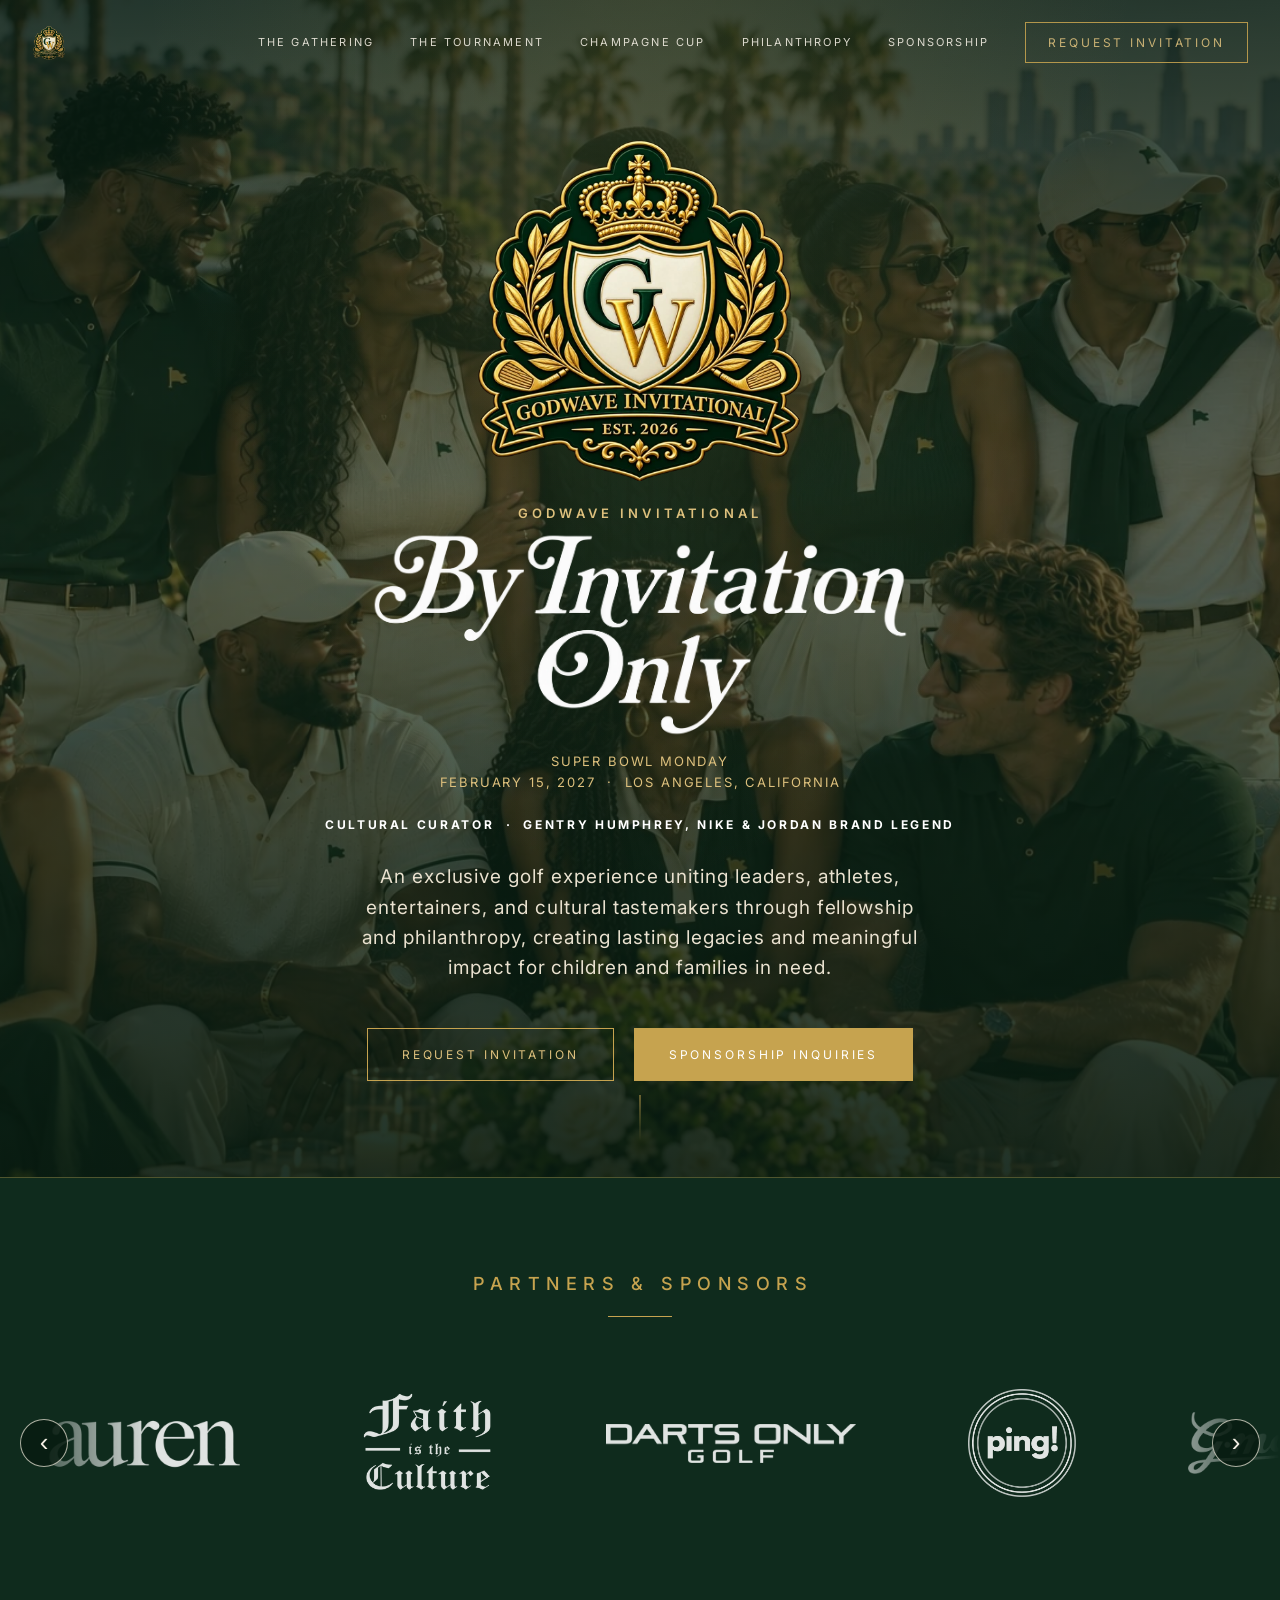
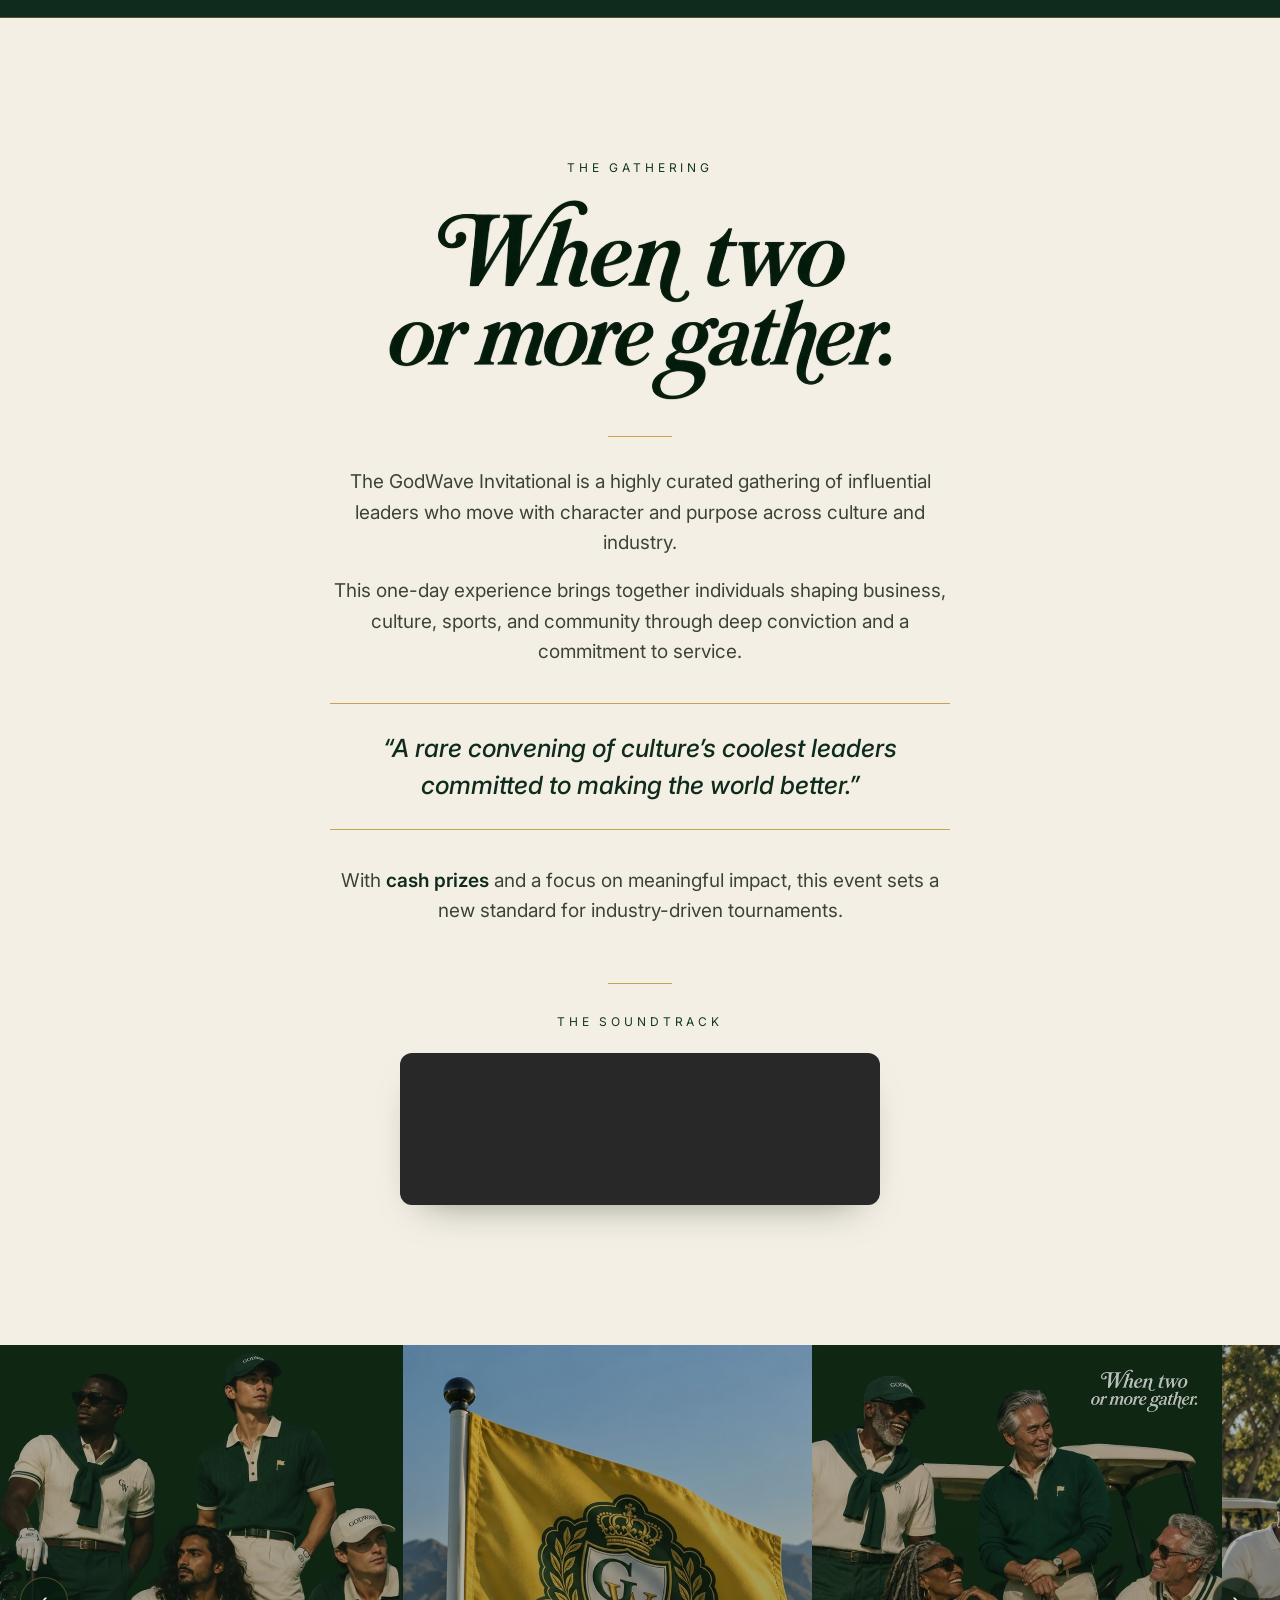
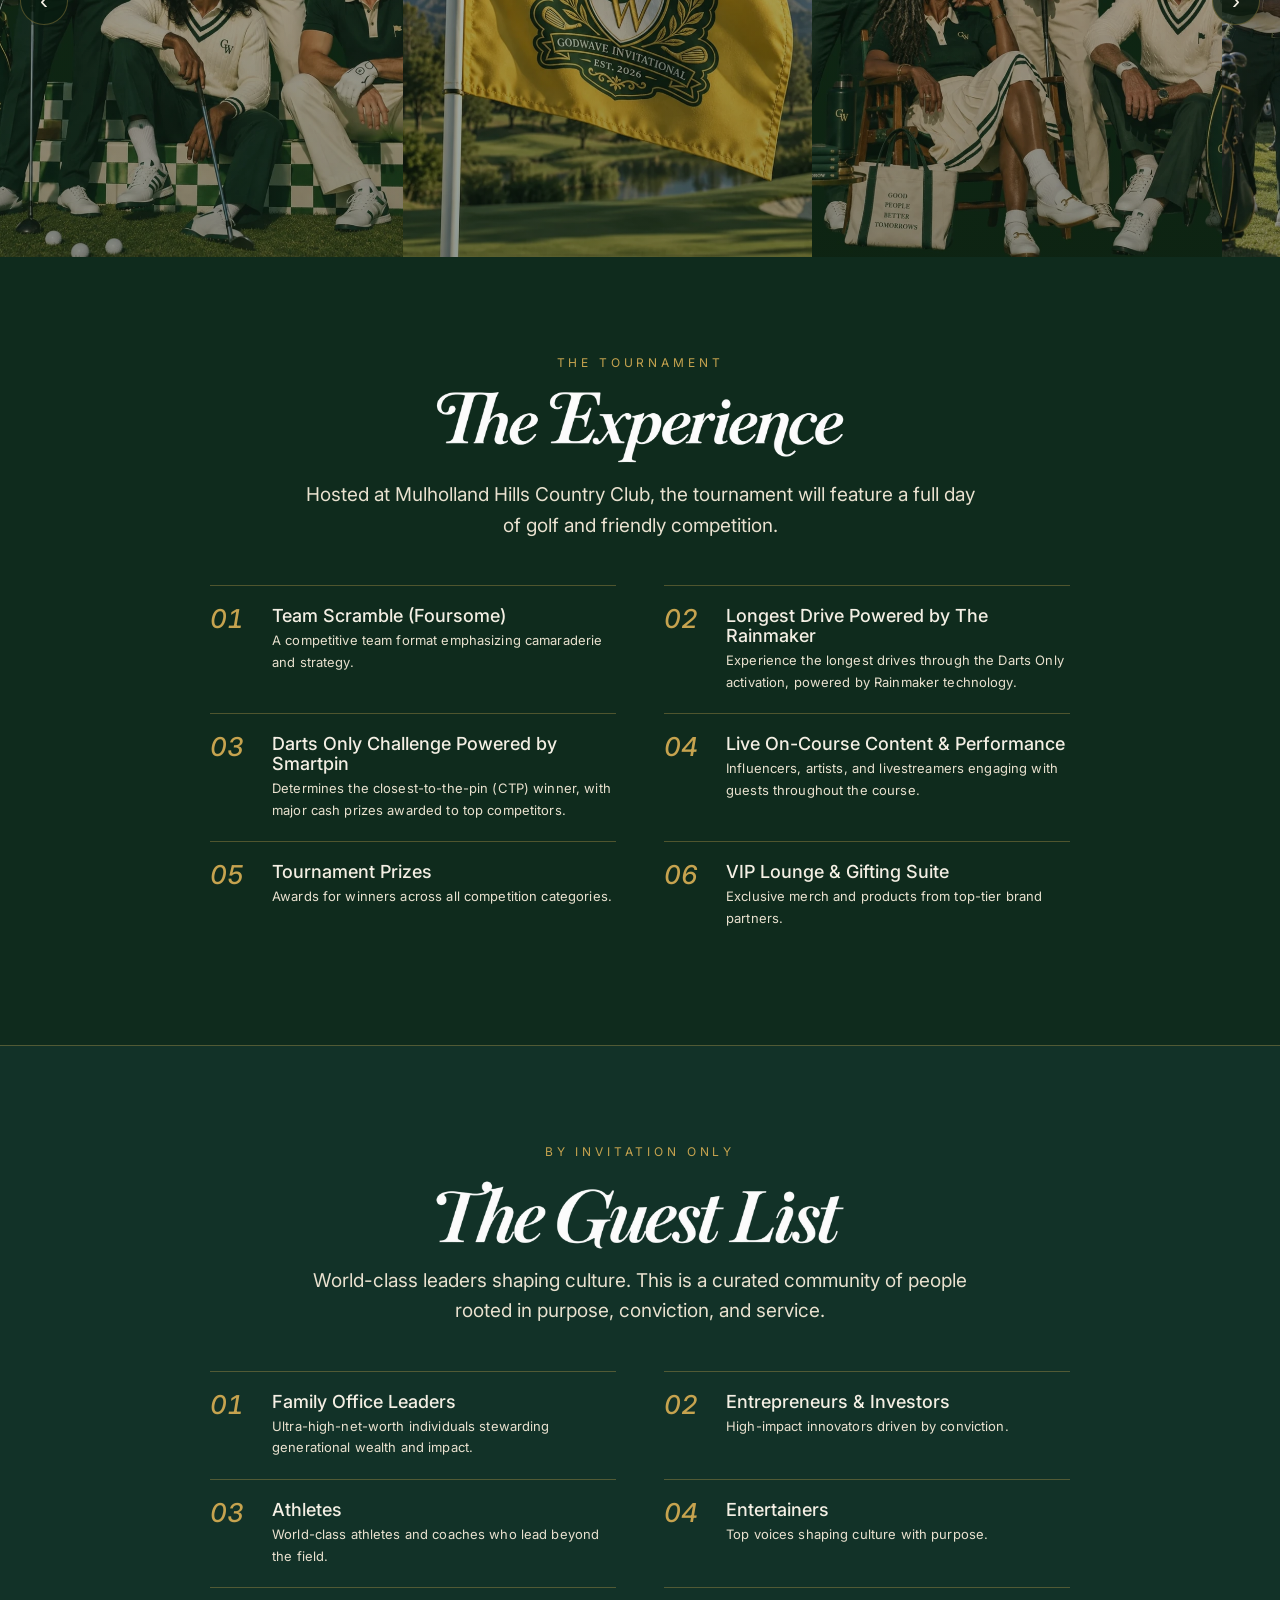
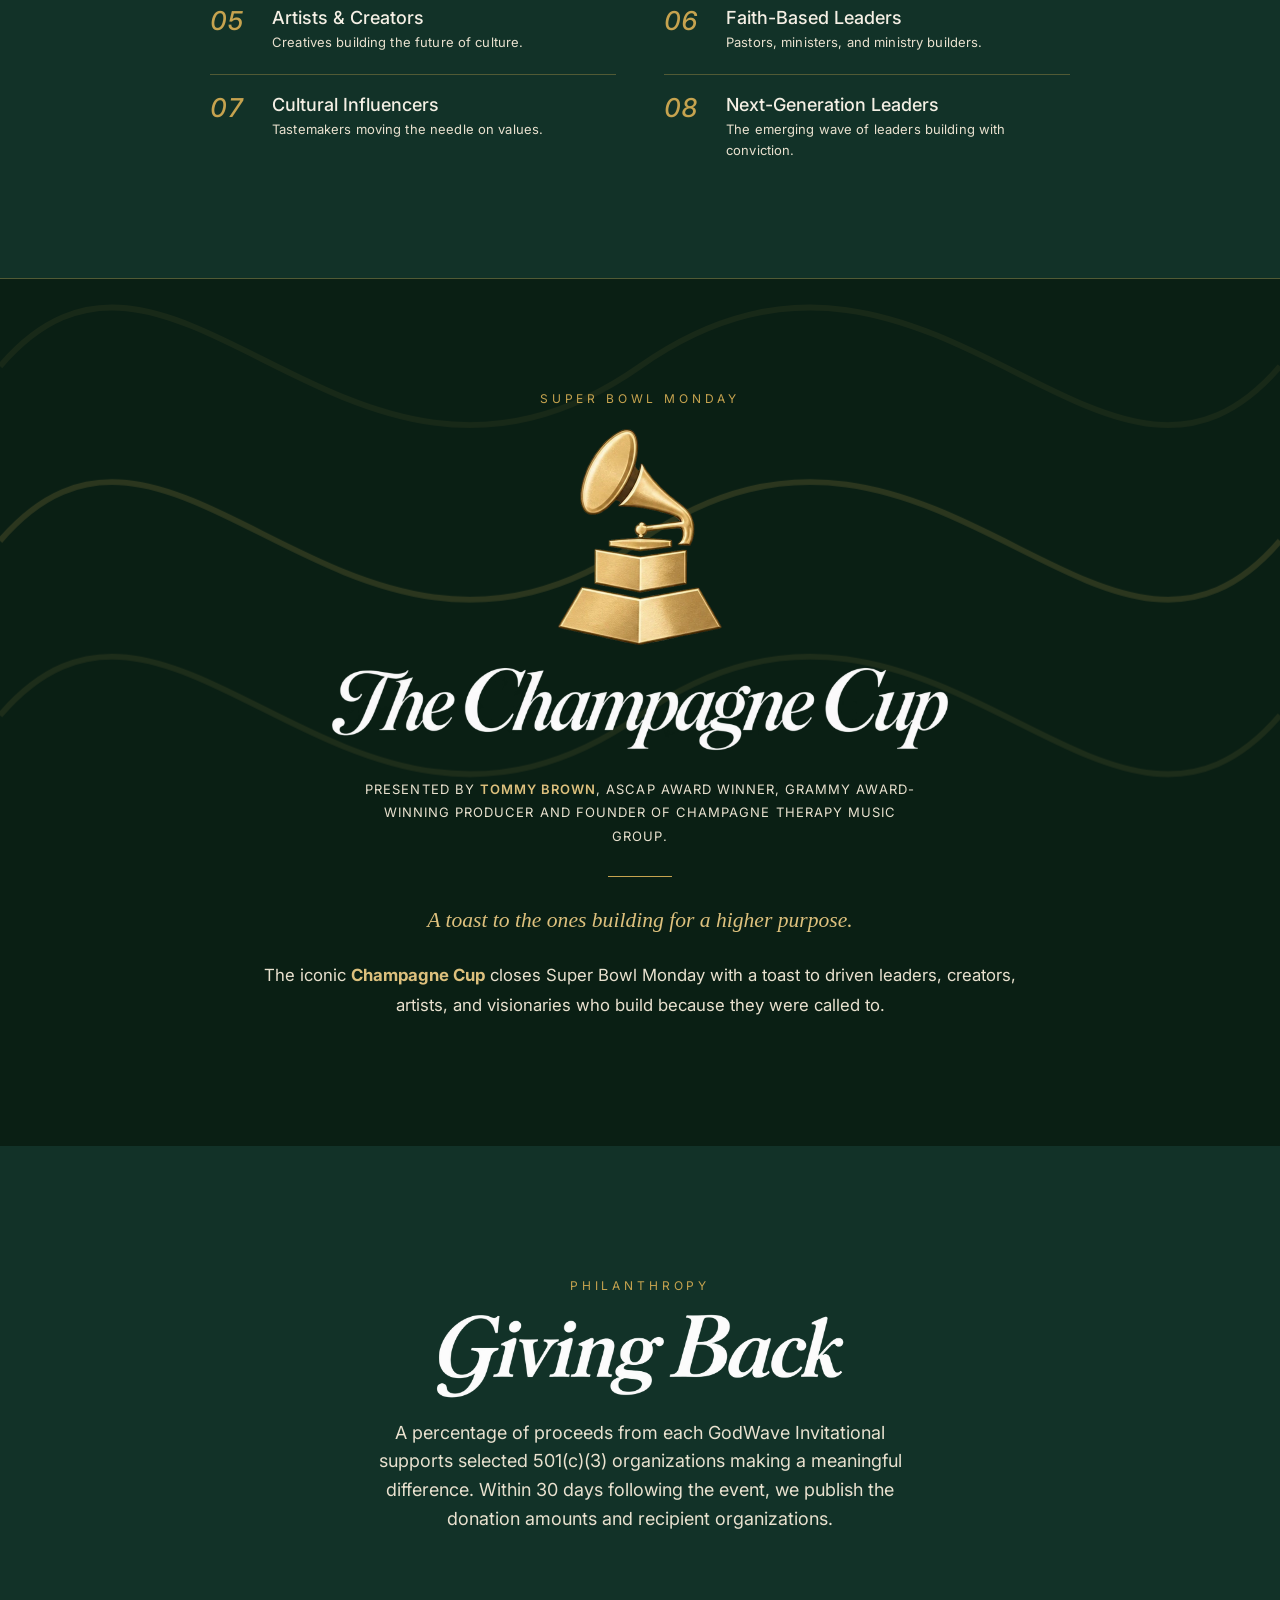
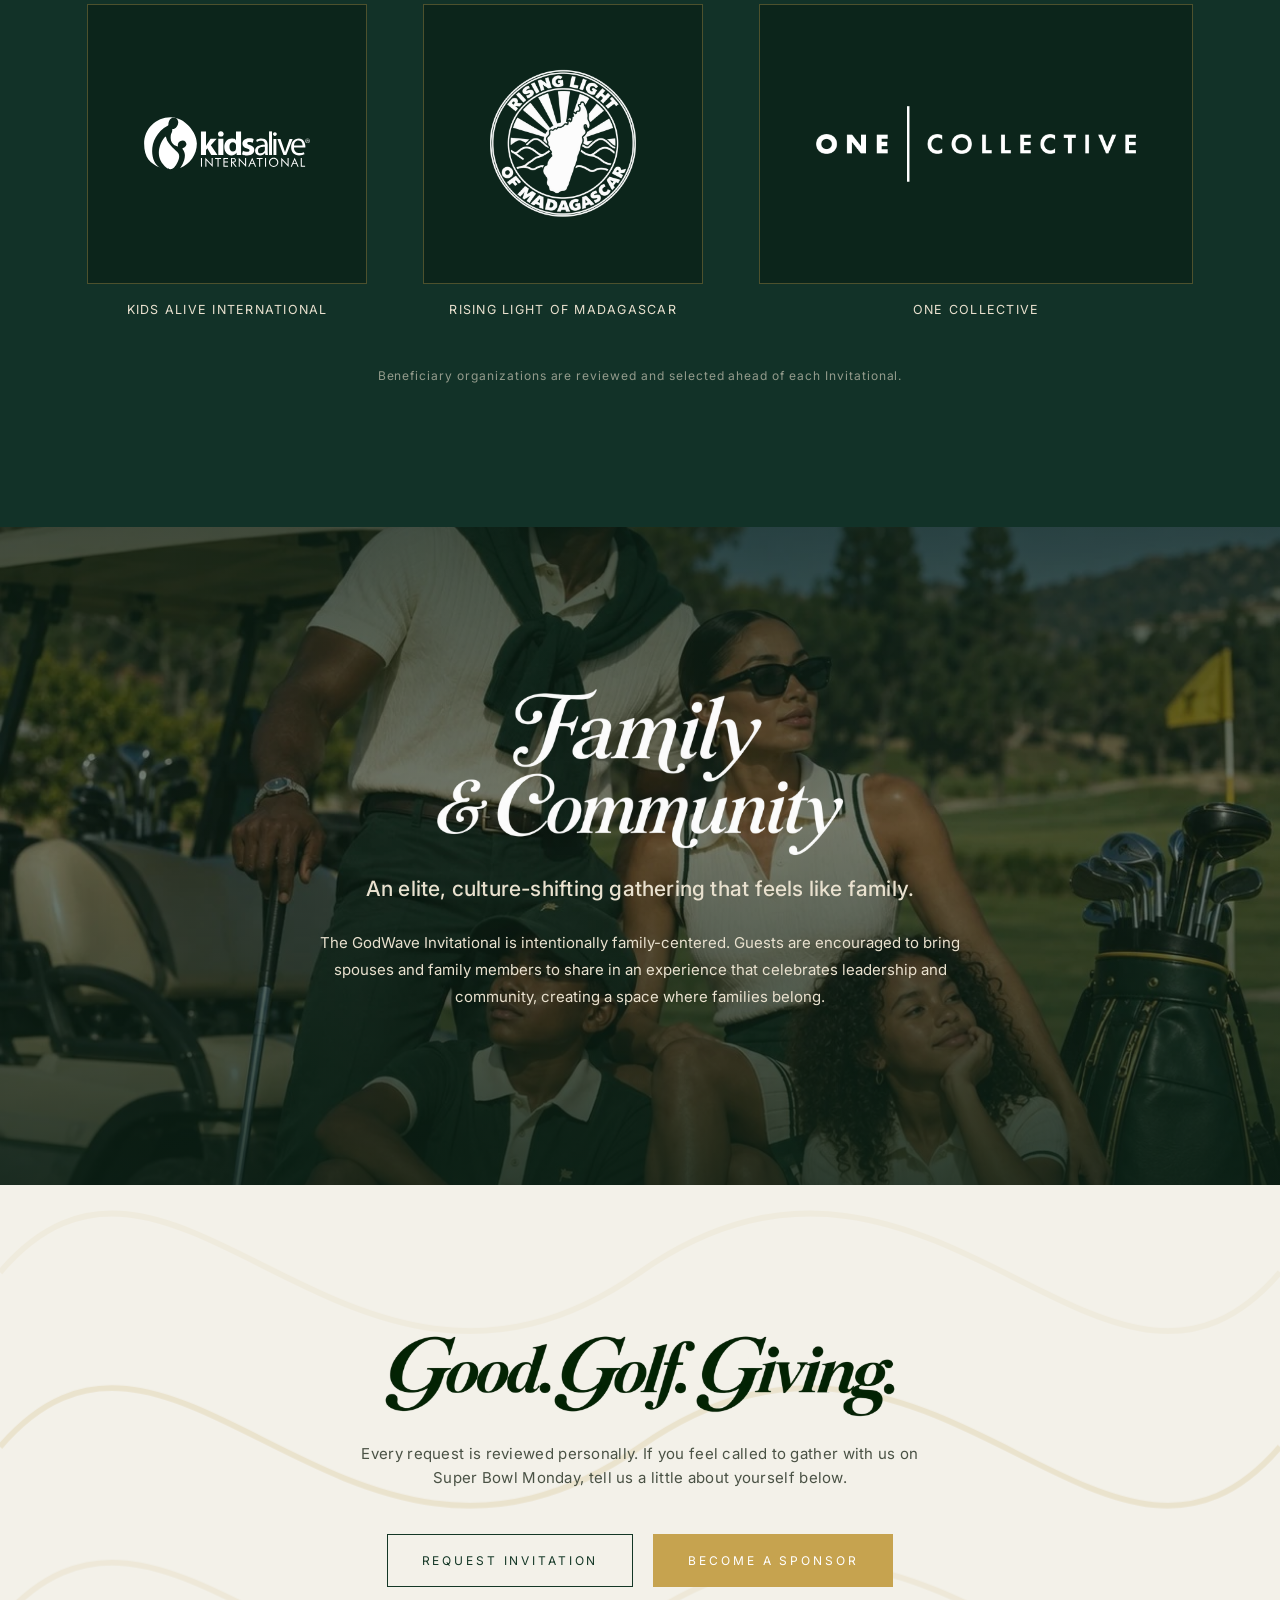
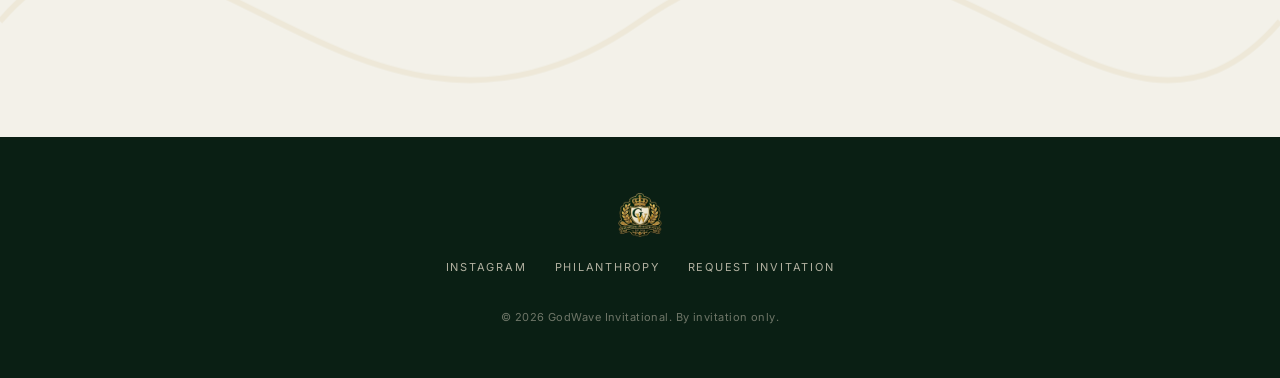
<file: index.html>
<!doctype html>
<html lang="en">
<head>
<meta charset="utf-8" />
<meta name="viewport" content="width=device-width, initial-scale=1" />
<title>GodWave Invitational · By Invitation Only</title>
<meta name="description" content="The GodWave Invitational. A private, invitation-only golf experience for those building something greater than the game." />
<link rel="icon" type="image/png" sizes="32x32" href="assets/favicon-32.png?v=20261023d" />
<link rel="icon" type="image/png" sizes="512x512" href="assets/favicon-512.png?v=20261023d" />
<link rel="apple-touch-icon" sizes="180x180" href="assets/favicon-180.png?v=20261023d" />
<link rel="preconnect" href="https://fonts.googleapis.com">
<link rel="preconnect" href="https://fonts.gstatic.com" crossorigin>
<link href="https://fonts.googleapis.com/css2?family=Inter:ital,wght@0,400;0,500;0,600;0,700;1,400;1,500&display=swap" rel="stylesheet" media="print" onload="this.media='all'">
<noscript><link href="https://fonts.googleapis.com/css2?family=Inter:ital,wght@0,400;0,500;0,600;0,700;1,400;1,500&display=swap" rel="stylesheet"></noscript>
<link rel="preload" as="image" href="assets/hero-bg.webp?v=20261023a" fetchpriority="high" />
<link rel="stylesheet" href="styles.css?v=20261111a" />
</head>
<body>

<!-- Wave-line texture, reused as a subtle field behind the hero and the final CTA. -->
<svg width="0" height="0" style="position:absolute">
  <defs>
    <pattern id="waveField" width="220" height="90" patternUnits="userSpaceOnUse">
      <path d="M0,45 C 30,10 60,80 110,45 C 160,10 190,80 220,45" fill="none" stroke="#c6a34f" stroke-width="1" opacity="0.5" />
      <path d="M0,75 C 30,40 60,110 110,75 C 160,40 190,110 220,75" fill="none" stroke="#c6a34f" stroke-width="1" opacity="0.3" />
      <path d="M0,15 C 30,-20 60,50 110,15 C 160,-20 190,50 220,15" fill="none" stroke="#c6a34f" stroke-width="1" opacity="0.22" />
    </pattern>
  </defs>
</svg>

<header class="nav" id="siteNav">
  <a href="#top" class="nav__mark">
    <img decoding="async" src="assets/crest-small.webp?v=20261023a" alt="GodWave crest" />
  </a>
  <nav class="nav__links">
    <a href="#gathering">The Gathering</a>
    <a href="#tournament">The Tournament</a>
    <a href="#champagne-cup">Champagne Cup</a>
    <a href="#philanthropy">Philanthropy</a>
    <a href="https://app.kismet.golf/event/godwave-invitational" target="_blank" rel="noopener">Sponsorship</a>
    <a href="https://forms.gle/NQnTTzMsNQ9WZR6WA" target="_blank" rel="noopener" class="btn" style="padding:10px 22px;">Request Invitation</a>
  </nav>
  <button class="nav__toggle" id="navToggle" aria-label="Menu">
    <svg width="18" height="12" viewBox="0 0 18 12" fill="none"><path d="M0 1H18M0 6H18M0 11H18" stroke="currentColor"/></svg>
  </button>
</header>

<section class="hero" id="top">
  <div class="hero__bg"></div>
  <div class="hero__vignette"></div>
  <div class="hero__inner">
    <img decoding="async" class="hero__crest" src="assets/crest-medium.webp?v=20261023a" alt="GodWave crest" />
    <p class="hero__label">GodWave Invitational</p>
    <img decoding="async" class="hero__title" fetchpriority="high" src="assets/by-invitation-only.webp?v=20261023a" alt="By Invitation Only" />
    <p class="hero__location">Super Bowl Monday<br>February 15, 2027 &nbsp;&middot;&nbsp; Los Angeles, California</p>
    <p class="hero__curator">Cultural Curator &nbsp;&middot;&nbsp; Gentry Humphrey, Nike &amp; Jordan Brand Legend</p>
    <p class="hero__sub">An exclusive golf experience uniting leaders, athletes, entertainers, and cultural tastemakers through fellowship and philanthropy, creating lasting legacies and meaningful impact for children and families in need.</p>
    <div class="hero__ctas">
      <a href="https://forms.gle/NQnTTzMsNQ9WZR6WA" target="_blank" rel="noopener" class="btn">Request Invitation</a>
      <a href="https://app.kismet.golf/event/godwave-invitational" target="_blank" rel="noopener" class="btn btn--gold">Sponsorship Inquiries</a>
    </div>
  </div>
  <div class="hero__scroll"></div>
</section>

<section class="partners reveal" id="partners">
  <div class="partners__head">
    <h2 class="partners__title">Partners &amp; Sponsors</h2>
    <div class="rule"></div>
  </div>
  <div class="partners__stage">
  <button class="partners__arrow partners__arrow--prev" id="partnersPrev" aria-label="Previous partners">&#8249;</button>
  <button class="partners__arrow partners__arrow--next" id="partnersNext" aria-label="Next partners">&#8250;</button>
  <div class="partners__marquee">
    <div class="partners__track">
      <ul class="partners__set">
        <li><img class="is-mono" src="assets/partners/auren-green.webp?v=20261108a" alt="Auren" style="height:51px" /></li>
        <li><img src="assets/partners/faith-is-the-culture-white.webp?v=20261108a" alt="Faith is the Culture" style="height:102px" /></li>
        <li><img src="assets/partners/darts-only-golf-white.webp?v=20261108a" alt="Darts Only Golf" style="height:39px" /></li>
        <li><img src="assets/partners/ping-white.webp?v=20261111a" alt="Ping!" style="height:108px" /></li>
        <li><img src="assets/partners/g-money-white.webp?v=20261111a" alt="G-Money" style="height:62px" /></li>
        <li><img class="is-mono" src="assets/partners/lost-n-thought-green.webp?v=20261108a" alt="Lost N Thought" style="height:48px" /></li>
        <li><img src="assets/partners/bold-white.webp?v=20261108a" alt="BOLD" style="height:117px" /></li>
        <li><img src="assets/partners/elevate-collection-white.webp?v=20261108a" alt="Elevate Collection" style="height:84px" /></li>
        <li><img src="assets/partners/connect-the-spots-white.webp?v=20261108a" alt="Connect The Spots" style="height:108px" /></li>
        <li><img src="assets/partners/sparms-white.webp?v=20261108a" alt="Sparms" style="height:33px" /></li>
        <li><img class="is-mono" src="assets/partners/therabody.svg?v=20261108a" alt="Therabody" style="height:51px" /></li>
        <li><img src="assets/partners/cool-factor.webp?v=20261108a" alt="Cool Factor Cryo" style="height:60px" /></li>
        <li><img src="assets/partners/champagne-therapy-gold.webp?v=20261108a" alt="Champagne Therapy Music Group" style="height:130px" /></li>
      </ul>
      <ul class="partners__set" aria-hidden="true">
        <li><img class="is-mono" src="assets/partners/auren-green.webp?v=20261108a" alt="" style="height:51px" /></li>
        <li><img src="assets/partners/faith-is-the-culture-white.webp?v=20261108a" alt="" style="height:102px" /></li>
        <li><img src="assets/partners/darts-only-golf-white.webp?v=20261108a" alt="" style="height:39px" /></li>
        <li><img src="assets/partners/ping-white.webp?v=20261111a" alt="" style="height:108px" /></li>
        <li><img src="assets/partners/g-money-white.webp?v=20261111a" alt="" style="height:62px" /></li>
        <li><img class="is-mono" src="assets/partners/lost-n-thought-green.webp?v=20261108a" alt="" style="height:48px" /></li>
        <li><img src="assets/partners/bold-white.webp?v=20261108a" alt="" style="height:117px" /></li>
        <li><img src="assets/partners/elevate-collection-white.webp?v=20261108a" alt="" style="height:84px" /></li>
        <li><img src="assets/partners/connect-the-spots-white.webp?v=20261108a" alt="" style="height:108px" /></li>
        <li><img src="assets/partners/sparms-white.webp?v=20261108a" alt="" style="height:33px" /></li>
        <li><img class="is-mono" src="assets/partners/therabody.svg?v=20261108a" alt="" style="height:51px" /></li>
        <li><img src="assets/partners/cool-factor.webp?v=20261108a" alt="" style="height:60px" /></li>
        <li><img src="assets/partners/champagne-therapy-gold.webp?v=20261108a" alt="" style="height:130px" /></li>
      </ul>
    </div>
  </div>
  </div>
</section>

<section class="ethos reveal" id="gathering">
  <div class="wrap">
    <p class="eyebrow eyebrow--dark">THE GATHERING</p>
    <img loading="lazy" decoding="async" class="ethos__quote" src="assets/when-two-or-more.webp?v=20261023a" alt="When two or more gather." />
    <div class="rule"></div>
    <p class="ethos__body">The GodWave Invitational is a highly curated gathering of influential leaders who move with character and purpose across culture and industry.</p>
    <p class="ethos__body">This one-day experience brings together individuals shaping business, culture, sports, and community through deep conviction and a commitment to service.</p>
    <blockquote class="ethos__pull">“A rare convening of culture’s coolest leaders committed to making the world better.”</blockquote>
    <p class="ethos__body">With <strong>cash prizes</strong> and a focus on meaningful impact, this event sets a new standard for industry-driven tournaments.</p>
    <div class="soundtrack">
      <div class="rule"></div>
      <p class="eyebrow eyebrow--dark">THE SOUNDTRACK</p>
      <div class="soundtrack__player" id="soundtrack" data-embed="https://open.spotify.com/embed/track/0bRXwKfigvpKZUurwqAlEh?utm_source=generator&amp;theme=0"><a class="soundtrack__fallback" href="https://open.spotify.com/track/0bRXwKfigvpKZUurwqAlEh" target="_blank" rel="noopener">Lovely Day by Bill Withers on Spotify</a></div>
    </div>
  </div>
</section>

<section class="gallery reveal">
  <div class="gallery__track" id="galleryTrack">
    <div class="gallery__slide"><img decoding="async" data-src="assets/gallery-1-mens-cream.webp?v=20261023a" data-srcset="assets/gallery-1-mens-cream-800.webp?v=20261106f 800w, assets/gallery-1-mens-cream.webp?v=20261023a 1200w" sizes="(max-width: 860px) 78vw, 32vw" alt="Guests in cream and forest green GodWave apparel" /></div>
    <div class="gallery__slide"><img decoding="async" data-src="assets/gallery-4-flag.webp?v=20261023a" data-srcset="assets/gallery-4-flag-800.webp?v=20261106f 800w, assets/gallery-4-flag.webp?v=20261023a 1200w" sizes="(max-width: 860px) 78vw, 32vw" alt="The GodWave flag on the course" /></div>
    <div class="gallery__slide"><img decoding="async" data-src="assets/gallery-2-cart-crew.webp?v=20261023a" data-srcset="assets/gallery-2-cart-crew-800.webp?v=20261106f 800w, assets/gallery-2-cart-crew.webp?v=20261023a 1200w" sizes="(max-width: 860px) 78vw, 32vw" alt="Guests gathered beside the golf cart" /></div>
    <div class="gallery__slide"><img decoding="async" data-src="assets/gallery-5-fivesome.webp?v=20261023a" data-srcset="assets/gallery-5-fivesome-800.webp?v=20261106f 800w, assets/gallery-5-fivesome.webp?v=20261023a 1200w" sizes="(max-width: 860px) 78vw, 32vw" alt="Guests walking the fairway together" /></div>
    <div class="gallery__slide"><img decoding="async" data-src="assets/gallery-3-womens-checker.webp?v=20261023a" data-srcset="assets/gallery-3-womens-checker-800.webp?v=20261106f 800w, assets/gallery-3-womens-checker.webp?v=20261023a 1200w" sizes="(max-width: 860px) 78vw, 32vw" alt="Guests seated on the checkered course bench" /></div>
  </div>
  <button class="gallery__arrow gallery__arrow--prev" id="galleryPrev" aria-label="Previous photo">&#8249;</button>
  <button class="gallery__arrow gallery__arrow--next" id="galleryNext" aria-label="Next photo">&#8250;</button>
</section>

<section class="tournament" id="tournament">
  <div class="wrap">
    <div class="tournament__head reveal">
      <p class="eyebrow">THE TOURNAMENT</p>
      <img loading="lazy" decoding="async" class="section-title" src="assets/title-the-experience.webp?v=20261023a" alt="The Experience" />
      <p class="tournament__lede">Hosted at Mulholland Hills Country Club, the tournament will feature a full day of golf and friendly competition.</p>
    </div>
    <ol class="numbered reveal">
      <li><span class="numbered__n">01</span><div><h3>Team Scramble (Foursome)</h3><p>A competitive team format emphasizing camaraderie and strategy.</p></div></li>
      <li><span class="numbered__n">02</span><div><h3>Longest Drive Powered by The Rainmaker</h3><p>Experience the longest drives through the Darts Only activation, powered by Rainmaker technology.</p></div></li>
      <li><span class="numbered__n">03</span><div><h3>Darts Only Challenge Powered by Smartpin</h3><p>Determines the closest-to-the-pin (CTP) winner, with major cash prizes awarded to top competitors.</p></div></li>
      <li><span class="numbered__n">04</span><div><h3>Live On-Course Content &amp; Performance</h3><p>Influencers, artists, and livestreamers engaging with guests throughout the course.</p></div></li>
      <li><span class="numbered__n">05</span><div><h3>Tournament Prizes</h3><p>Awards for winners across all competition categories.</p></div></li>
      <li><span class="numbered__n">06</span><div><h3>VIP Lounge &amp; Gifting Suite</h3><p>Exclusive merch and products from top-tier brand partners.</p></div></li>
    </ol>
  </div>
</section>

<section class="guests" id="guest-list">
  <div class="wrap">
    <div class="tournament__head reveal">
      <p class="eyebrow">BY INVITATION ONLY</p>
      <img loading="lazy" decoding="async" class="section-title" src="assets/title-the-guest-list.webp?v=20261023a" alt="The Guest List" />
      <p class="guests__lede">World-class leaders shaping culture. This is a curated community of people rooted in purpose, conviction, and service.</p>
    </div>
    <ol class="numbered reveal">
      <li><span class="numbered__n">01</span><div><h3>Family Office Leaders</h3><p>Ultra-high-net-worth individuals stewarding generational wealth and impact.</p></div></li>
      <li><span class="numbered__n">02</span><div><h3>Entrepreneurs &amp; Investors</h3><p>High-impact innovators driven by conviction.</p></div></li>
      <li><span class="numbered__n">03</span><div><h3>Athletes</h3><p>World-class athletes and coaches who lead beyond the field.</p></div></li>
      <li><span class="numbered__n">04</span><div><h3>Entertainers</h3><p>Top voices shaping culture with purpose.</p></div></li>
      <li><span class="numbered__n">05</span><div><h3>Artists &amp; Creators</h3><p>Creatives building the future of culture.</p></div></li>
      <li><span class="numbered__n">06</span><div><h3>Faith-Based Leaders</h3><p>Pastors, ministers, and ministry builders.</p></div></li>
      <li><span class="numbered__n">07</span><div><h3>Cultural Influencers</h3><p>Tastemakers moving the needle on values.</p></div></li>
      <li><span class="numbered__n">08</span><div><h3>Next-Generation Leaders</h3><p>The emerging wave of leaders building with conviction.</p></div></li>
    </ol>
  </div>
</section>

<section class="cup reveal" id="champagne-cup">
  <svg class="hero__field" viewBox="0 0 220 90" preserveAspectRatio="xMidYMid slice" style="position:absolute;inset:0;opacity:.35;"><rect width="100%" height="100%" fill="url(#waveField)" /></svg>
  <div class="cup__inner">
    <p class="eyebrow">Super Bowl Monday</p>
    <img loading="lazy" decoding="async" class="cup__trophy" src="assets/champagne-cup-trophy-gold.webp?v=20261106a" alt="" />
    <img loading="lazy" decoding="async" class="cup__title" src="assets/title-champagne-cup-script-white.webp?v=20261106a" alt="The Champagne Cup" />
    <p class="cup__presented">Presented by <strong>Tommy Brown</strong>, ASCAP Award winner, Grammy Award-winning producer and Founder of Champagne Therapy Music Group.</p>
    <div class="rule"></div>
    <p class="cup__lede">A toast to the ones building for a higher purpose.</p>
    <p class="cup__body">The iconic <strong class="cup__gold">Champagne Cup</strong> closes Super Bowl Monday with a toast to driven leaders, creators, artists, and visionaries who build because they were called to.</p>
  </div>
</section>

<section class="philanthropy reveal" id="philanthropy">
  <div class="wrap">
    <div class="philanthropy__head">
      <p class="eyebrow">PHILANTHROPY</p>
      <img loading="lazy" decoding="async" class="section-title" src="assets/title-giving-back.webp?v=20261023a" alt="Giving Back" />
    </div>
    <p class="philanthropy__body">A percentage of proceeds from each GodWave Invitational supports selected 501(c)(3) organizations making a meaningful difference. Within 30 days following the event, we publish the donation amounts and recipient organizations.</p>
    <!-- Swap each block below for Arielle's actual partner logo images when supplied. -->
    <div class="philanthropy__logos">
      <a class="philanthropy__logo" href="https://kidsalive.org" target="_blank" rel="noopener">
        <div class="philanthropy__chip"><img loading="lazy" decoding="async" src="assets/logo-kidsalive.svg?v=20261008a" alt="Kids Alive International" /></div>
        <p>Kids Alive International</p>
      </a>
      <a class="philanthropy__logo" href="https://www.facebook.com/MADAgapeMission/" target="_blank" rel="noopener">
        <div class="philanthropy__chip"><img loading="lazy" decoding="async" src="assets/logo-risinglight.webp?v=20261023a" alt="Rising Light of Madagascar" /></div>
        <p>Rising Light of Madagascar</p>
      </a>
      <a class="philanthropy__logo" href="https://content.onecollective.org/" target="_blank" rel="noopener">
        <div class="philanthropy__chip"><img loading="lazy" decoding="async" src="assets/logo-onecollective.png?v=20261008a" alt="One Collective" /></div>
        <p>One Collective</p>
      </a>
    </div>
    <p class="philanthropy__note">Beneficiary organizations are reviewed and selected ahead of each Invitational.</p>
  </div>
</section>

<section class="family reveal" data-bg="assets/family.webp?v=20261023a">
  <div class="family__scrim"></div>
  <div class="family__inner">
    <img loading="lazy" decoding="async" class="section-title" src="assets/title-family-community.webp?v=20261023a" alt="Family & Community" />
    <h2>An elite, culture-shifting gathering that feels like family.</h2>
    <p>The GodWave Invitational is intentionally family-centered. Guests are encouraged to bring spouses and family members to share in an experience that celebrates leadership and community, creating a space where families belong.</p>
  </div>
</section>

<section class="invite reveal" id="invite">
  <svg class="hero__field" viewBox="0 0 220 90" preserveAspectRatio="xMidYMid slice" style="position:absolute;inset:0;opacity:.35;"><rect width="100%" height="100%" fill="url(#waveField)" /></svg>
  <div class="invite__inner">
    <img loading="lazy" decoding="async" class="invite__title" src="assets/title-good-golf-giving.webp?v=20261023a" alt="Good. Golf. Giving." />
    <p>Every request is reviewed personally. If you feel called to gather with us on Super Bowl Monday, tell us a little about yourself below.</p>
    <div class="invite__ctas">
      <a href="https://forms.gle/NQnTTzMsNQ9WZR6WA" target="_blank" rel="noopener" class="btn btn--dark">Request Invitation</a>
      <a href="https://app.kismet.golf/event/godwave-invitational" target="_blank" rel="noopener" class="btn btn--gold">Become a Sponsor</a>
    </div>
  </div>
</section>

<footer class="footer">
  <div class="footer__inner">
    <img loading="lazy" decoding="async" class="footer__mark" src="assets/crest-small.webp?v=20261023a" alt="GodWave crest" />
    <div class="footer__links">
      <a href="https://instagram.com/godwavegolf" target="_blank" rel="noopener">Instagram</a>
      <a href="#philanthropy">Philanthropy</a>
      <a href="https://forms.gle/NQnTTzMsNQ9WZR6WA" target="_blank" rel="noopener">Request Invitation</a>
    </div>
    <p class="footer__legal">© 2026 GodWave Invitational. By invitation only.</p>
  </div>
</footer>

<script src="script.js?v=20261111a"></script>
</body>
</html>
</file>
<file: styles.css>
/* GodWave Invitational: landing page
   Palette: forest green, ivory, muted gold. Inter throughout, upright display, small caps sans for labels. */

:root {
  --green-950: #0a1f14;
  --green-900: #0f2b1d;
  --green-800: #143726;
  --green-700: #1c4a33;
  --ivory: #f4efe4;
  --ivory-dim: #e9e1cf;
  --gold: #c6a34f;
  --gold-bright: #ddc07d;
  --ink: #17190f;
  --line: rgba(198, 163, 79, 0.35);

  --serif: "Inter", "Helvetica Neue", Arial, sans-serif;
  --crest-serif: "Inter", var(--serif);
  --sans: "Inter", "Helvetica Neue", Arial, sans-serif;

  --max: 1180px;
}

* { box-sizing: border-box; }
html { scroll-behavior: smooth; }

body {
  margin: 0;
  background: var(--ivory);
  color: var(--ink);
  font-family: var(--serif);
  font-size: 18px;
  line-height: 1.6;
  -webkit-font-smoothing: antialiased;
}

img, svg { max-width: 100%; display: block; }

.wrap {
  max-width: var(--max);
  margin: 0 auto;
  padding: 0 32px;
}

.eyebrow {
  font-family: var(--sans);
  font-size: 12px;
  letter-spacing: 0.32em;
  text-transform: uppercase;
  color: var(--gold);
  margin: 0 0 18px;
}

.eyebrow--dark { color: var(--green-800); }

h1, h2, h3 {
  font-family: var(--serif);
  font-weight: 500;
  line-height: 1.12;
  margin: 0;
}

a { color: inherit; }

.btn {
  display: inline-block;
  font-family: var(--sans);
  font-size: 12px;
  letter-spacing: 0.24em;
  text-transform: uppercase;
  text-decoration: none;
  padding: 16px 34px;
  border: 1px solid var(--gold);
  color: var(--gold-bright);
  transition: background 0.35s ease, color 0.35s ease;
  white-space: nowrap;
}

.btn:hover { background: var(--gold); color: var(--green-950); }

.btn--dark {
  border-color: var(--green-800);
  color: var(--green-800);
}

.btn--dark:hover {
  background: var(--green-800);
  color: var(--ivory);
}

.btn--ghost {
  border-color: transparent;
  color: inherit;
  text-underline-offset: 6px;
}

.btn--gold {
  background: var(--gold);
  border-color: var(--gold);
  color: #ffffff;
}

.btn--gold:hover {
  background: var(--gold-bright);
  border-color: var(--gold-bright);
  color: #ffffff;
}

/* ---------- Nav ---------- */

.nav {
  position: fixed;
  top: 0; left: 0; right: 0;
  z-index: 40;
  display: flex;
  align-items: center;
  justify-content: space-between;
  padding: 22px 32px;
  font-family: var(--sans);
  color: var(--ivory);
  transition: background 0.4s ease, padding 0.4s ease, box-shadow .4s ease;
}

.nav.is-scrolled {
  background: rgba(10, 31, 20, 0.92);
  padding: 14px 32px;
  box-shadow: 0 1px 0 var(--line);
  -webkit-backdrop-filter: blur(6px);
  backdrop-filter: blur(6px);
}

.nav__mark {
  display: flex;
  align-items: center;
  gap: 12px;
  text-decoration: none;
  color: var(--ivory);
}

.nav__mark img { width: 34px; height: 34px; object-fit: contain; }

.nav__wordmark {
  font-family: var(--crest-serif);
  font-size: 11px;
  font-weight: 600;
  letter-spacing: 0.16em;
  white-space: nowrap;
}

.nav__links {
  display: flex;
  align-items: center;
  gap: 36px;
  font-size: 11px;
  letter-spacing: 0.2em;
  text-transform: uppercase;
}

.nav__links a { text-decoration: none; opacity: 0.88; white-space: nowrap; }
.nav__links a:hover { opacity: 1; color: var(--gold-bright); }

.nav__toggle {
  display: none;
  background: none;
  border: 1px solid var(--line);
  color: var(--ivory);
  width: 40px;
  height: 40px;
  align-items: center;
  justify-content: center;
  cursor: pointer;
}

/* ---------- Hero ---------- */

.hero {
  position: relative;
  min-height: 100vh;
  display: flex;
  align-items: center;
  justify-content: center;
  text-align: center;
  color: var(--ivory);
  overflow: hidden;
  padding: 140px 32px 96px;
}

.hero__bg {
  position: absolute;
  inset: 0;
  z-index: 0;
  background-image: url('assets/hero-bg.webp?v=20261023a');
  background-size: cover;
  background-position: center 30%;
  animation: heroZoom 26s ease-in-out infinite alternate;
}

@keyframes heroZoom {
  from { transform: scale(1); }
  to { transform: scale(1.09); }
}

.hero__vignette {
  position: absolute;
  inset: 0;
  z-index: 1;
  background:
    radial-gradient(ellipse at 50% -10%, rgba(198, 163, 79, 0.16), transparent 55%),
    linear-gradient(180deg, rgba(8,28,17,0.86) 0%, rgba(15,43,26,0.62) 42%, rgba(8,28,17,0.9) 100%);
}

.hero__inner {
  position: relative;
  z-index: 2;
  max-width: 760px;
  animation: heroFadeUp 1s ease both;
}

@keyframes heroFadeUp {
  from { opacity: 0; transform: translateY(18px); }
  to { opacity: 1; transform: translateY(0); }
}

@media (prefers-reduced-motion: reduce) {
  .hero__bg { animation: none; }
  .hero__inner { animation: none; }
}

.hero__crest {
  width: clamp(220px, 30vw, 330px);
  height: auto;
  margin: 0 auto 22px;
}

.hero__label {
  font-family: var(--sans);
  font-size: 13px;
  font-weight: 600;
  letter-spacing: 0.32em;
  text-transform: uppercase;
  color: var(--gold-bright);
  margin: 0 0 8px;
}

.hero__title {
  width: clamp(280px, 42vw, 560px);
  height: auto;
  margin: 0 auto 14px;
}

.hero__location {
  font-family: var(--sans);
  font-size: 13px;
  letter-spacing: 0.14em;
  text-transform: uppercase;
  color: var(--gold-bright);
  margin: 0 0 22px;
}

.hero__sub {
  font-family: var(--sans);
  font-size: clamp(16px, 1.8vw, 19px);
  letter-spacing: 0.05em;
  line-height: 1.6;
  color: var(--ivory-dim);
  max-width: 560px;
  margin: 0 auto 44px;
  text-transform: none;
}

.hero__ctas {
  display: flex;
  gap: 20px;
  justify-content: center;
  flex-wrap: wrap;
}

.hero__scroll {
  position: absolute;
  bottom: 36px;
  left: 50%;
  transform: translateX(-50%);
  z-index: 2;
  width: 1px;
  height: 46px;
  background: linear-gradient(var(--gold), transparent);
}

/* ---------- Ethos ---------- */

.ethos {
  background: var(--ivory);
  padding: 140px 32px;
  text-align: center;
}

.ethos__quote {
  width: clamp(280px, 40vw, 520px);
  height: auto;
  margin: 0 auto 32px;
}

.section-title {
  width: clamp(220px, 32vw, 420px);
  height: auto;
  margin: 0 auto 16px;
}

.ethos__body {
  max-width: 620px;
  margin: 0 auto;
  color: #3c4438;
  font-size: 19px;
}

.rule {
  width: 64px;
  height: 1px;
  background: var(--gold);
  margin: 30px auto;
}

/* ---------- Experience ---------- */

.experience {
  background: var(--green-900);
  color: var(--ivory);
  padding: 120px 32px;
}

.experience__head {
  text-align: center;
  max-width: 620px;
  margin: 0 auto 72px;
}

.experience__head h2 {
  font-size: clamp(30px, 4vw, 42px);
}

.experience__grid {
  display: grid;
  grid-template-columns: repeat(3, 1fr);
  gap: 1px;
  background: var(--line);
  border-top: 1px solid var(--line);
  border-bottom: 1px solid var(--line);
}

.experience__card {
  background: var(--green-900);
  padding: 52px 36px;
  text-align: center;
  transition: background 0.4s ease, transform 0.4s ease;
}

.experience__card:hover {
  background: var(--green-800);
  transform: translateY(-4px);
}

.experience__icon {
  width: 40px;
  height: 40px;
  margin: 0 auto 26px;
  color: var(--gold);
}

.experience__card h3 {
  font-size: 24px;
  margin-bottom: 14px;
}

.experience__card p {
  font-family: var(--sans);
  font-size: 14px;
  line-height: 1.8;
  color: var(--ivory-dim);
  letter-spacing: 0.01em;
}

/* ---------- Gallery (carousel) ---------- */

.gallery {
  position: relative;
  background: var(--green-950);
}

.gallery__track {
  display: flex;
  overflow-x: auto;
  scroll-snap-type: none;
  -webkit-overflow-scrolling: touch;
  scrollbar-width: none;
}

.gallery__track::-webkit-scrollbar {
  display: none;
}

.gallery__slide {
  position: relative;
  flex: 0 0 auto;
  width: 32%;
  aspect-ratio: 4 / 5;
  scroll-snap-align: start;
}

.gallery__slide img {
  width: 100%;
  height: 100%;
  object-fit: cover;
}

.gallery__slide::after {
  content: '';
  position: absolute;
  inset: 0;
  background: linear-gradient(180deg, rgba(8,28,17,0.25), rgba(8,28,17,0.45));
  pointer-events: none;
}

.gallery__arrow {
  position: absolute;
  top: 50%;
  transform: translateY(-50%);
  width: 48px;
  height: 48px;
  border-radius: 50%;
  background: rgba(8, 28, 17, 0.75);
  border: 1px solid var(--line);
  color: var(--ivory);
  font-size: 24px;
  line-height: 1;
  cursor: pointer;
  display: flex;
  align-items: center;
  justify-content: center;
  z-index: 2;
  transition: background 0.3s ease, border-color 0.3s ease;
}

.gallery__arrow:hover {
  background: var(--green-800);
  border-color: var(--gold);
}

.gallery__arrow--prev { left: 20px; }
.gallery__arrow--next { right: 20px; }

@media (max-width: 860px) {
  .gallery__slide { width: 78%; }
  .gallery__arrow { width: 40px; height: 40px; font-size: 20px; }
}

/* ---------- Family & Community ---------- */

.family {
  position: relative;
  background-size: cover;
  background-position: center 30%;
  padding: 160px 32px;
  text-align: center;
  color: var(--ivory);
}

.family__scrim {
  position: absolute;
  inset: 0;
  background: linear-gradient(180deg, rgba(10,31,20,0.75), rgba(10,31,20,0.55) 45%, rgba(10,31,20,0.85));
}

.family__inner {
  position: relative;
  z-index: 1;
  max-width: 680px;
  margin: 0 auto;
}

.family__inner h2 {
  font-family: var(--sans);
  font-weight: 500;
  font-size: clamp(17px, 2vw, 21px);
  line-height: 1.5;
  letter-spacing: 0.01em;
  color: var(--ivory-dim);
  margin-bottom: 24px;
}

.family__inner p {
  font-family: var(--sans);
  font-size: 15px;
  line-height: 1.8;
  color: var(--ivory-dim);
}

/* ---------- Philanthropy ---------- */

.philanthropy {
  background: #123228;
  color: var(--ivory);
  padding: 130px 32px;
  text-align: center;
}

.philanthropy__head {
  max-width: 640px;
  margin: 0 auto 20px;
}

.philanthropy__head h2 {
  font-size: clamp(32px, 4vw, 46px);
  color: var(--ivory);
}

.philanthropy__body {
  max-width: 560px;
  margin: 0 auto 70px;
  color: var(--ivory-dim);
}

.philanthropy__logos {
  display: flex;
  justify-content: center;
  align-items: center;
  gap: 56px;
  flex-wrap: wrap;
}

.philanthropy__logo {
  display: flex;
  flex-direction: column;
  align-items: center;
  gap: 16px;
  min-width: 240px;
  text-decoration: none;
}

.philanthropy__chip {
  background: rgba(8, 28, 17, 0.55);
  border: 1px solid var(--line);
  padding: 56px;
  display: flex;
  align-items: center;
  justify-content: center;
  overflow: visible;
  min-height: 280px;
  min-width: 280px;
  transition: transform 0.4s ease, border-color 0.4s ease;
}

.philanthropy__chip:hover {
  transform: translateY(-4px);
  border-color: var(--gold);
}

.philanthropy__chip img {
  max-height: 150px;
  max-width: 320px;
  width: auto;
  flex-shrink: 0;
}

.philanthropy__logo p {
  margin: 0;
  font-family: var(--sans);
  font-size: 12.5px;
  letter-spacing: 0.1em;
  text-transform: uppercase;
  color: var(--ivory-dim);
  text-align: center;
}

.philanthropy__note {
  margin-top: 46px;
  font-family: var(--sans);
  font-size: 12px;
  letter-spacing: 0.08em;
  color: rgba(233, 225, 207, 0.6);
}

/* ---------- Final CTA ---------- */

.invite {
  position: relative;
  background: #f3f1e9;
  color: var(--green-900);
  text-align: center;
  padding: 150px 32px;
  overflow: hidden;
}

.invite__inner { position: relative; z-index: 1; max-width: 700px; margin: 0 auto; }

.invite__title {
  width: clamp(280px, 40vw, 520px);
  height: auto;
  margin: 0 auto 24px;
}

.invite p {
  font-family: var(--sans);
  font-size: 15px;
  letter-spacing: 0.02em;
  color: #4a5245;
  max-width: 560px;
  margin: 0 auto 44px;
}

.invite__ctas {
  display: flex;
  gap: 20px;
  justify-content: center;
  flex-wrap: wrap;
}

/* ---------- Footer ---------- */

.footer {
  background: var(--green-950);
  color: var(--ivory-dim);
  padding: 56px 32px 40px;
}

.footer__inner {
  max-width: var(--max);
  margin: 0 auto;
  display: flex;
  flex-direction: column;
  align-items: center;
  gap: 22px;
  text-align: center;
}

.footer__mark { width: 44px; height: 44px; color: var(--gold); }

.footer__wordmark {
  font-family: var(--crest-serif);
  font-size: 12px;
  font-weight: 600;
  letter-spacing: 0.14em;
  color: var(--ivory);
  max-width: 480px;
  text-align: center;
}

.footer__links {
  display: flex;
  gap: 28px;
  font-family: var(--sans);
  font-size: 11px;
  letter-spacing: 0.16em;
  text-transform: uppercase;
}

.footer__links a { text-decoration: none; opacity: 0.75; }
.footer__links a:hover { opacity: 1; }

.footer__legal {
  font-family: var(--sans);
  font-size: 11px;
  letter-spacing: 0.04em;
  color: rgba(233, 225, 207, 0.45);
}

/* ---------- Reveal-on-scroll ---------- */

.reveal {
  opacity: 0;
  transform: translateY(22px);
  transition: opacity 0.9s ease, transform 0.9s ease;
}

.reveal.is-visible {
  opacity: 1;
  transform: translateY(0);
}

/* ---------- Responsive ---------- */

@media (max-width: 860px) {
  .experience__grid { grid-template-columns: 1fr; }
  .experience__card { border-bottom: 1px solid var(--line); }
}

/* Crest only in the nav (2026-10-22): links tighten a little below 1240px, menu button below 1060px. */
@media (max-width: 1240px) { .nav__links { gap: 24px; } }
@media (max-width: 1060px) {
  .nav__links { display: none; }
  .nav__toggle { display: flex; }

  body.menu-open .nav__links {
    display: flex;
    position: fixed;
    inset: 0;
    z-index: 39;
    background: var(--green-950);
    flex-direction: column;
    justify-content: center;
    gap: 40px;
    font-size: 14px;
  }
}

@media (max-width: 720px) {

  .hero { padding-top: 120px; }
  .ethos, .experience, .philanthropy, .invite { padding-left: 24px; padding-right: 24px; }
  .philanthropy__logos { gap: 24px; }
  .philanthropy__logo { min-width: 200px; }
  .philanthropy__chip { min-height: 200px; min-width: 200px; padding: 36px; }
  .philanthropy__chip img { max-height: 120px; max-width: 240px; }
  .philanthropy__chip img[alt="Kids Alive International"] { max-width: 100px; max-height: 90px; }
  .family { padding: 110px 24px; }
}

/* MOCKUP ONLY: tab 5 additions */
.cup{background:#0f2a1f;color:#f4ecd8;padding:110px 24px;text-align:center}
.cup__inner{max-width:760px;margin:0 auto}
.cup .eyebrow{color:#c9a24d}
.cup__title{font-family:'Cormorant Garamond',Georgia,serif;font-size:clamp(2.4rem,6vw,4rem);line-height:1.1;margin:18px 0 22px;color:#f4ecd8;font-weight:500}
.cup .rule{margin:0 auto 26px}
.cup__lede{font-family:Georgia,serif;font-size:1.35rem;color:#c9a24d;margin-bottom:22px}
.cup__body{font-size:1.05rem;line-height:1.8;color:#e9e1cc;margin:0 0 16px}
.partner{padding:100px 24px;background:#f4ecd8;text-align:center}
.partner__title{font-family:'Cormorant Garamond',Georgia,serif;font-size:clamp(2rem,5vw,3rem);margin:14px 0 18px;color:#14301f;font-weight:500}
.partner__intro{max-width:680px;margin:0 auto 40px;line-height:1.7;color:#2b3a30}
.partner__note{max-width:640px;margin:34px auto 24px;font-style:italic;color:#2b3a30}
.partner .experience__grid{grid-template-columns:repeat(auto-fit,minmax(240px,1fr))}
.partner .experience__grid{grid-template-columns:repeat(3,1fr);background:transparent;gap:0}
.partner .experience__card{background:#fbf6e6;color:#14301f}
.partner .experience__card h3{color:#14301f}
.partner .experience__card p{color:#3a4a3f}
@media(max-width:860px){.partner .experience__grid{grid-template-columns:1fr}}

/* MOCKUP: Cup section flipped to cream, like God. Golf. Giving. */
.cup{position:relative;overflow:hidden;background:#f3f1e9;color:var(--green-900)}
.cup__inner{position:relative}
.cup .eyebrow{color:#9a7a2e}
.cup__title{color:var(--green-900)}
.cup__lede{color:#9a7a2e}
.cup__body{color:#4a5245}

.cup__titleimg{display:block;width:min(620px,86%);height:auto;margin:20px auto 26px}

.cup__lede{font-style:italic}

/* ---------- Deck language (2026-10-22): Vision, Tournament, Guest List ----------
   Built from the site's own tokens: gold hairlines, Inter, ivory/forest, antique gold on light. */

.ethos__body + .ethos__body { margin-top: 18px; }
.ethos__body strong { color: var(--green-900); font-weight: 600; }
.ethos__tagline {
  margin: 30px auto 0;
  font-style: italic;
  font-size: 19px;
  color: #9a7a2e;
}
.ethos__pull {
  max-width: 620px;
  margin: 36px auto;
  padding: 26px 8px;
  border-top: 1px solid var(--gold);
  border-bottom: 1px solid var(--gold);
  color: var(--green-900);
  font-family: var(--serif);
  font-style: italic;
  font-weight: 500;
  font-size: clamp(20px, 2.4vw, 25px);
  line-height: 1.45;
}

.tournament {
  background: var(--green-900);
  color: var(--ivory);
  padding: 120px 32px;
}
.tournament__head {
  text-align: center;
  max-width: 680px;
  margin: 0 auto 64px;
}
.tournament__lede, .guests__lede {
  font-size: 19px;
  color: var(--ivory-dim);
  margin: 8px 0 0;
}

.guests {
  background: var(--ivory);
  color: var(--ink);
  padding: 120px 32px;
}
.guests__lede { color: #3c4438; }
.guests { border-bottom: 1px solid var(--line); }

.numbered {
  list-style: none;
  margin: 0 auto;
  padding: 0;
  max-width: 980px;
  display: grid;
  grid-template-columns: repeat(2, minmax(0, 1fr));
  column-gap: 64px;
}
.numbered li {
  display: grid;
  grid-template-columns: 64px minmax(0, 1fr);
  gap: 18px;
  align-items: start;
  padding: 30px 0;
  border-top: 1px solid var(--line);
}
.numbered__n {
  font-family: var(--serif);
  font-style: italic;
  font-size: 34px;
  font-weight: 500;
  line-height: 1;
  color: var(--gold);
  font-variant-numeric: tabular-nums;
}
.numbered h3 {
  font-family: var(--serif);
  font-size: 22px;
  font-weight: 500;
  color: var(--ivory);
  margin: 0 0 8px;
}
.numbered p {
  font-family: var(--sans);
  font-size: 14px;
  line-height: 1.8;
  letter-spacing: 0.01em;
  color: var(--ivory-dim);
  margin: 0;
}
.numbered--light .numbered__n { color: #9a7a2e; }
.numbered--light h3 { color: var(--green-900); }
.numbered--light p { color: #4a5245; }

@media (max-width: 720px) {
  .numbered { grid-template-columns: minmax(0, 1fr); }
  .numbered li { grid-template-columns: 48px minmax(0, 1fr); padding: 24px 0; }
  .numbered__n { font-size: 28px; }
  .tournament, .guests { padding: 90px 24px; }
}

/* ---------- Marcus's notes (2026-10-22): Champagne Cup image, Tommy Brown credit, curator ---------- */

.hero__curator {
  font-family: var(--sans);
  font-size: 12px;
  letter-spacing: 0.22em;
  text-transform: uppercase;
  font-weight: 700;
  color: #ffffff;
  margin: 10px 0 28px;
}

/* Arielle's transparent gramophone lockup sits on the site's deepest green. */
.cup { background: var(--green-950); color: var(--ivory); }
.cup .eyebrow { color: var(--gold); }
.cup__trophy {
  display: block;
  width: min(170px, 34%);
  height: auto;
  margin: 8px auto 26px;
}
.cup__title {
  display: block;
  width: min(620px, 92%);
  height: auto;
  margin: 0 auto 26px;
}
.cup__presented {
  max-width: 560px;
  margin: 0 auto;
  font-family: var(--sans);
  font-size: 13px;
  line-height: 1.8;
  letter-spacing: 0.08em;
  text-transform: uppercase;
  color: var(--ivory-dim);
}
.cup__presented strong { color: var(--gold-bright); font-weight: 600; }
.cup .rule { background: var(--gold); }
.cup__lede { color: var(--gold-bright); }
.cup__body { color: var(--ivory-dim); }
.guests { border-bottom: 0; }
.cup__gold { color: var(--gold-bright); font-weight: 700; }

/* Champagne Cup lockup (2026-10-22): Arielle's gold trophy over her gold script title. */
.cup__trophy { display: block; width: clamp(110px, 14vw, 170px); height: auto; margin: 10px auto 18px; }
.cup__script { display: block; width: min(560px, 88%); height: auto; margin: 0 auto 26px; }

/* Guest List on green (2026-10-22): Arielle's title is white, so the section takes the brand's photo-overlay green. */
.guests { background: #123228; color: var(--ivory); border-top: 1px solid var(--line); border-bottom: 1px solid var(--line); }
.guests__lede { color: var(--ivory-dim); }

/* Smaller numbered lists (2026-10-22, Arielle: "lessen overall size"). Applies to The Experience and The Guest List so they stay matched. */
.tournament, .guests { padding-top: 96px; padding-bottom: 96px; }
.tournament__head { margin-bottom: 44px; }
.numbered { max-width: 860px; column-gap: 48px; }
.numbered li { grid-template-columns: 48px minmax(0, 1fr); gap: 14px; padding: 20px 0; }
.numbered__n { font-size: 26px; }
.numbered h3 { font-size: 18px; margin-bottom: 4px; }
.numbered p { font-size: 13px; line-height: 1.65; }
@media (max-width: 720px) {
  .tournament, .guests { padding-top: 72px; padding-bottom: 72px; }
  .numbered li { grid-template-columns: 40px minmax(0, 1fr); padding: 18px 0; }
  .numbered__n { font-size: 22px; }
}


/* ---------- Partners & Sponsors marquee (2026-11-06) ---------- */
.partners{background:var(--green-900);border-top:1px solid var(--line);border-bottom:1px solid var(--line);color:var(--ivory);padding:96px 0 104px;overflow:hidden;position:relative}
.partners__head{text-align:center;padding:0 32px}

.partners__title{font-family:var(--sans);font-size:clamp(15px,1.5vw,18px);letter-spacing:.36em;text-transform:uppercase;color:var(--gold);font-weight:500;padding-left:.36em}
.partners .rule{margin:22px auto 56px}
.partners__marquee{position:relative;-webkit-mask-image:linear-gradient(90deg,transparent 0,#000 12%,#000 88%,transparent 100%);mask-image:linear-gradient(90deg,transparent 0,#000 12%,#000 88%,transparent 100%)}
.partners__track{display:flex;width:max-content;animation:partners-scroll 52s linear infinite;will-change:transform;-webkit-backface-visibility:hidden}
.partners__marquee:hover .partners__track{animation-play-state:paused}
.partners__set{display:flex;align-items:center;gap:112px;margin:0;padding:0 48px;list-style:none}
.partners__set li{flex:none;display:flex;align-items:center;height:140px}
.partners__set img{width:auto;max-width:none;opacity:.88;transition:opacity .3s}
.partners__set img:hover{opacity:1}
.partners__set img.is-mono{filter:brightness(0) invert(1)}
@keyframes partners-scroll{to{transform:translateX(-50%)}}
@media (prefers-reduced-motion:reduce){.partners__track{animation:none;flex-wrap:wrap;width:auto;justify-content:center}.partners__set[aria-hidden]{display:none}.partners__set{flex-wrap:wrap;justify-content:center;row-gap:40px}}
@media (max-width:720px){.partners{padding:72px 0 80px}.partners__set{gap:56px;padding:0 28px}.partners__set img{zoom:.72}.partners__track{animation-duration:38.9s}.partners .rule{margin-bottom:40px}}

.cup__presented + .rule{margin-top:28px}

/* ---------- Soundtrack (Spotify player, loaded as it nears the screen) ---------- */
.soundtrack{margin-top:56px}
.soundtrack .rule{margin:0 auto 28px}
.soundtrack .eyebrow{margin-bottom:22px}
.soundtrack__player{max-width:480px;height:152px;margin:0 auto;border-radius:12px;background:#282828;display:flex;align-items:center;justify-content:center;overflow:hidden;box-shadow:0 18px 40px -24px rgba(8,28,17,.55)}
.soundtrack__player iframe{display:block;width:100%;height:152px;border:0}
.soundtrack__fallback{color:var(--ivory);font-size:14px;letter-spacing:.08em;text-decoration:none}
.soundtrack__fallback:hover{color:var(--gold-bright)}
@media (max-width:720px){.soundtrack{margin-top:44px}}

.partners__stage{position:relative}
.partners__arrow{position:absolute;top:50%;transform:translateY(-50%);z-index:2;width:48px;height:48px;border-radius:50%;background:rgba(8,28,17,.82);border:1.5px solid rgba(244,238,224,.7);color:var(--ivory);font-size:26px;line-height:1;cursor:pointer;display:flex;align-items:center;justify-content:center;padding:0 0 3px;transition:background .2s,border-color .2s}
.partners__arrow:hover,.partners__arrow:focus-visible{background:var(--green-800);border-color:var(--gold);outline:none}
.partners__arrow--prev{left:20px}
.partners__arrow--next{right:20px}
@media (max-width:720px){.partners__arrow{width:40px;height:40px;font-size:20px}.partners__arrow--prev{left:10px}.partners__arrow--next{right:10px}}
@media (prefers-reduced-motion:reduce){.partners__arrow{display:none}}
</file>
